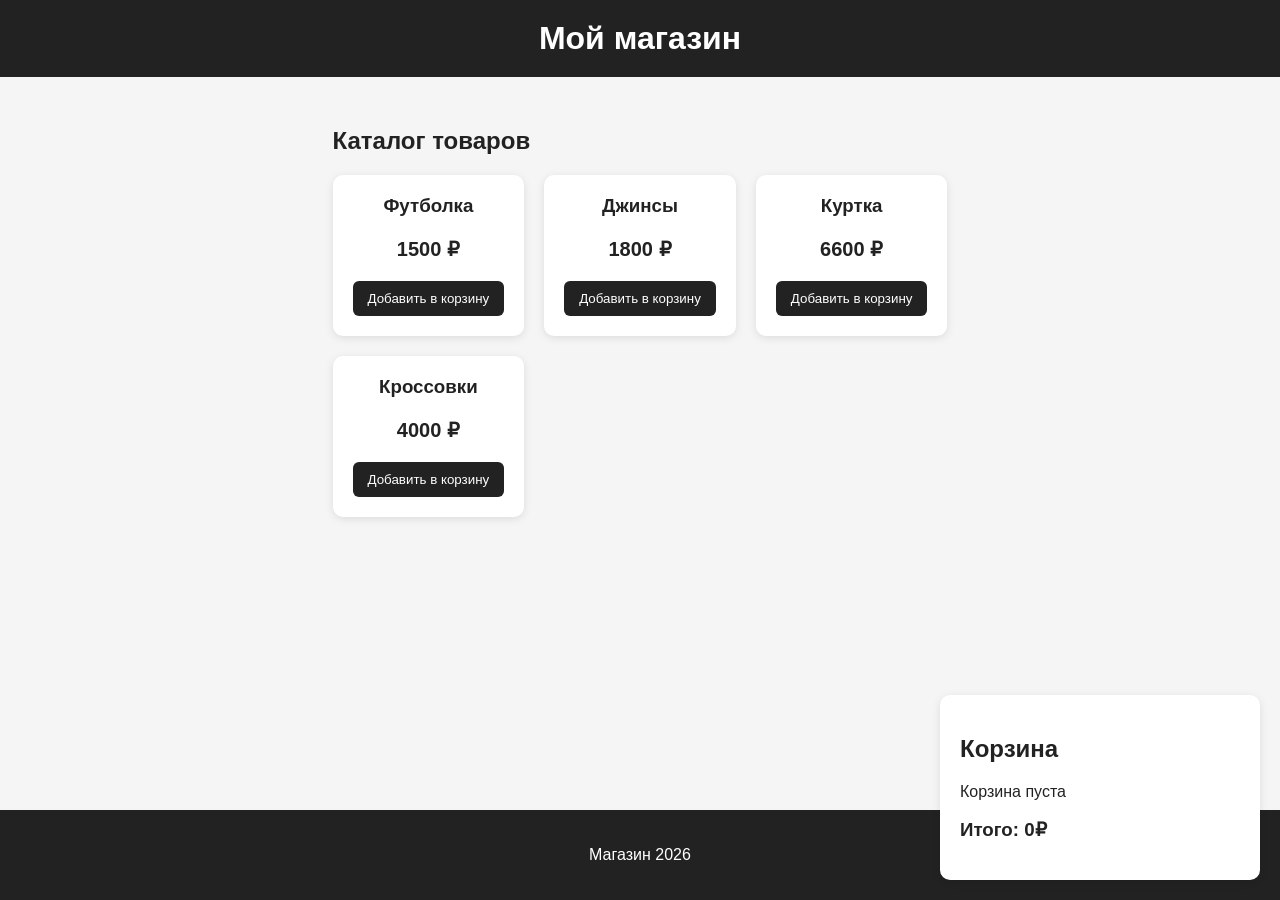
<file: lab_1/index.html>
<!DOCTYPE html>
<html lang="ru">
  
<head>
  
  <meta charset="UTF-8">
  <meta name="viewport" content="width=device-width, initial-scale=1.0">
  <title>Магазин</title>
  <link rel="stylesheet" href="style.css">
  
</head>

<body>
  
<header class="header">
<h1>Мой магазин</h1>
</header>

<main class="main">
  
  <section class="catalog">
    
    <h2>Каталог товаров</h2>
    
    <div class="products">

      <!-- товар 1 -->
      <article class="product">
        
        <h3>Футболка</h3>
        <p class="price">1500 ₽</p>
        
        <button
          
          class="add-button"
          data-id="1"
          data-name="Футболка"
          data-price="1500">
          Добавить в корзину
          
        </button>
        
      </article>
      
      <!-- товар 2 -->
      
      <article class="product">
        
        <h3>Джинсы</h3>
        <p class="price">1800 ₽</p>
        
        <button
          
          class="add-button"
          data-id="2"
          data-name="Джинсы"
          data-price="1800">
          Добавить в корзину
          
        </button>
        
      </article>

      <!-- товар 3 -->
      
      <article class="product">
        
        <h3>Куртка</h3>
        <p class="price">6600 ₽</p>
        
        <button
          
          class="add-button"
          data-id="3"
          data-name="Куртка"
          data-price="6600">
          Добавить в корзину
          
        </button>

      </article>
      
        <!-- товар 4 -->
      
      <article class="product">
        
        <h3>Кроссовки</h3>
        <p class="price">4000 ₽</p>
        
        <button
          
          class="add-button"
          data-id="4"
          data-name="Куртка"
          data-price="4000">
          Добавить в корзину
          
        </button>
        
      </article>
      
    </div>
    
  </section>

  <!-- Корзина -->

  <aside class="cart">

    <h2>Корзина</h2>

    <div id="cart-items">

      <p>Корзина пуста</p>

    </div>

    <h3>Итого:
      <span id="total-price">0</span>₽
    </h3>

    <button id="checkout-button">Оформить заказ</button>

  </aside>

</main>

<div id="modal" class="modal">

  <div class="modal-content">

    <button
      
      id="close-modal"
      class="close-button">
      ×
      
    </button>

    <h2>Оформление заказа</h2>

    <form id="order-form">
      
      <label for="name">Имя</label>

      <input
        
        type="text"
        id="name"
        required
        
      >

      <label for="surname">Фамилия</label>

      <input
          
        type="text"
        id="surname"
        required
          
      >

      <label for="address">Адрес доставки</label>
      
      <input
        
        type="text"
        id="address"
        required
        
      >

      <label for="phone">Номер телефона</label>

      <input
        
        type="tel"
        id="phone"
        required
      
      >

      <button type="submit">Создать заказ</button>

    </form>

  </div>

</div>
  
<footer class="footer">

  <p>Магазин 2026</p>

</footer>

<!-- JS -->
  
<script src="script.js"></script>

</body>

</html>
</file>
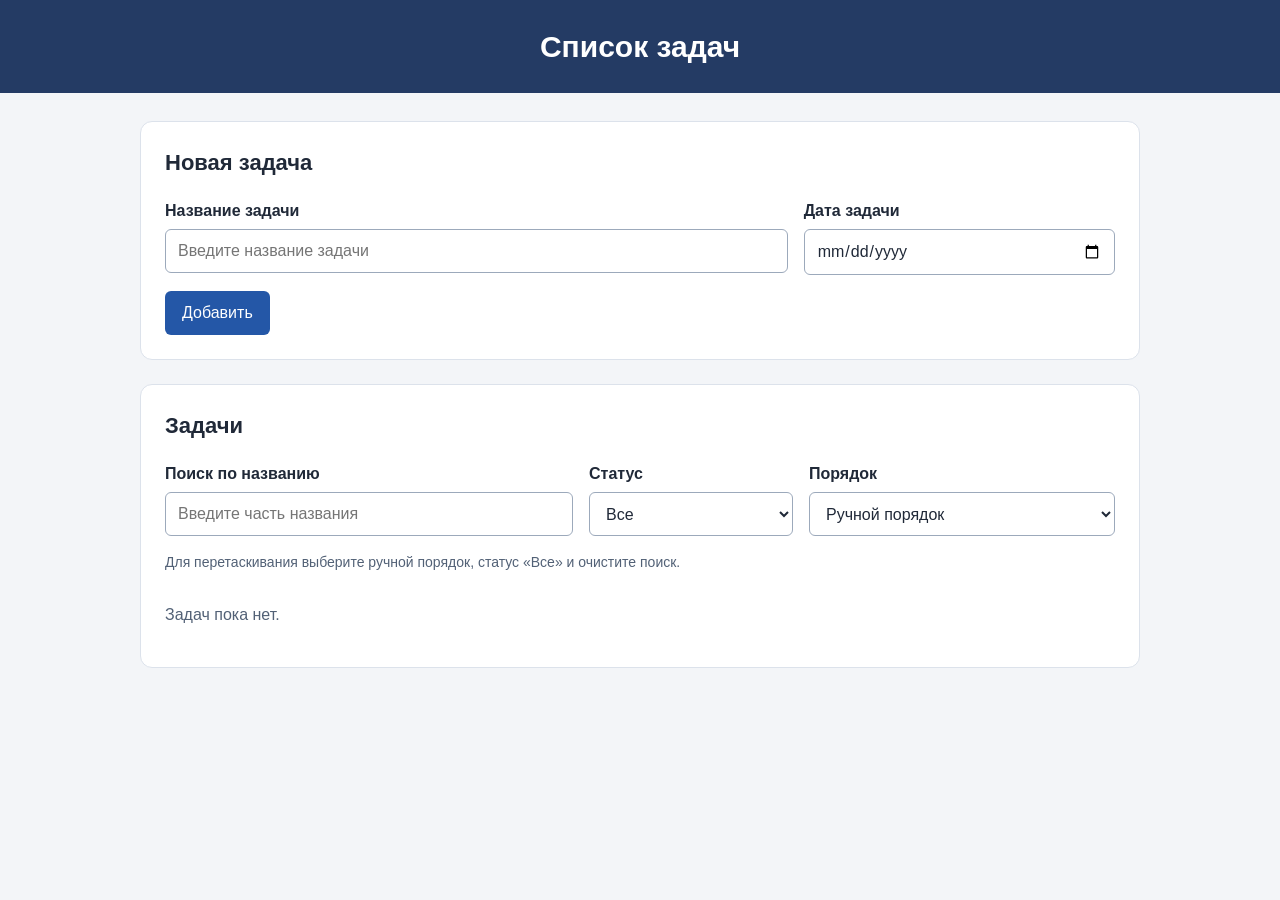
<file: lab_2/index.html>
<!DOCTYPE html>
<html lang="ru">
<head>
  <meta charset="UTF-8">
  <meta name="viewport" content="width=device-width, initial-scale=1.0">
  <script src="./script.js" defer></script>
</head>
<body></body>
</html>
</file>
<file: lab_1/style.css>
* {
  box-sizing: border-box;
}

body {
    margin: 0;
    font-family: Arial, sans-serif;
    background-color: #f5f5f5;
    color: #222;
    min-height: 100vh;
    display: flex;
    flex-direction: column;
}

.header {
    background-color: #222;
    color: white;
    padding: 20px;
    text-align: center;
}

.header h1 {
    margin: 0;
}

.main {
    flex: 1;
    display: flex;
    gap: 30px;
    max-width: 1200px;
    margin: 30px auto;
    padding: 0 20px;
}

.catalog {
    flex: 1;
}

.products {
    display: grid;
    grid-template-columns: repeat(3, 1fr);
    gap: 20px;
}

.product {
    background-color: white;
    padding: 20px;
    border-radius: 10px;
    text-align: center;
    box-shadow: 0 2px 8px rgba(0, 0, 0, 0.1);
}

.product h3 {
    margin-top: 0;
}

.price {
    font-size: 20px;
    font-weight: bold;
}

button {
    border: none;
    background-color: #222;
    color: white;
    padding: 10px 15px;
    border-radius: 6px;
    cursor: pointer;
}

button:hover {
    background-color: #444;
}

.cart {
    position: fixed;
    right: 20px;
    bottom: 20px;
    width: 320px;
    background-color: white;
    padding: 20px;
    border-radius: 10px;
    height: fit-content;
    box-shadow: 0 2px 8px rgba(0, 0, 0, 0.1);
}

.cart-item {
    border-bottom: 1px solid #ddd;
    padding: 15px 0;
}

.cart-item-name {
    font-weight: bold;
}

.cart-buttons {
    display: flex;
    gap: 8px;
    align-items: center;
    margin-top: 10px;
}

.cart-buttons button {
    padding: 5px 10px;
}

.delete-button {
    background-color: #b32d2d;
}

.modal {
    display: none;
    position: fixed;
    left: 0;
    top: 0;
    width: 100%;
    height: 100%;
    background-color: rgba(0, 0, 0, 0.5);
    justify-content: center;
    align-items: center;
}

.modal-content {
    background-color: white;
    width: 400px;
    max-width: 90%;
    padding: 25px;
    border-radius: 10px;
    position: relative;
}

.close-button {
    position: absolute;
    right: 15px;
    top: 10px;
    background: none;
    color: black;
    font-size: 28px;
    padding: 0;
}

.close-button:hover {
    background: none;
}

form {
    display: flex;
    flex-direction: column;
    gap: 10px;
}

input {
    padding: 10px;
    border: 1px solid #aaa;
    border-radius: 5px;
}

.footer {
    background-color: #222;
    color: white;
    text-align: center;
    padding: 20px;
    margin-top: 30px;
  
}

@media (max-width: 900px) {

    .products {
        grid-template-columns: repeat(2, 1fr);
    }
    .main {
        flex-direction: column;
    }
    .cart {
        width: 100%;
    }
}

@media (max-width: 600px) {

    .products {
        grid-template-columns: 1fr;
    }
    .main {
        padding-bottom: 300px;
        align-items: center;
    }
    .cart {
        min-height: 300px;
        width: 100%;
        max-width: 350px;
        margin: 0 auto;
        text-align: center;
        position: static;
    }
    .cart-buttons {
        justify-content: center;
        flex-wrap: wrap;
    }
}
</file>
